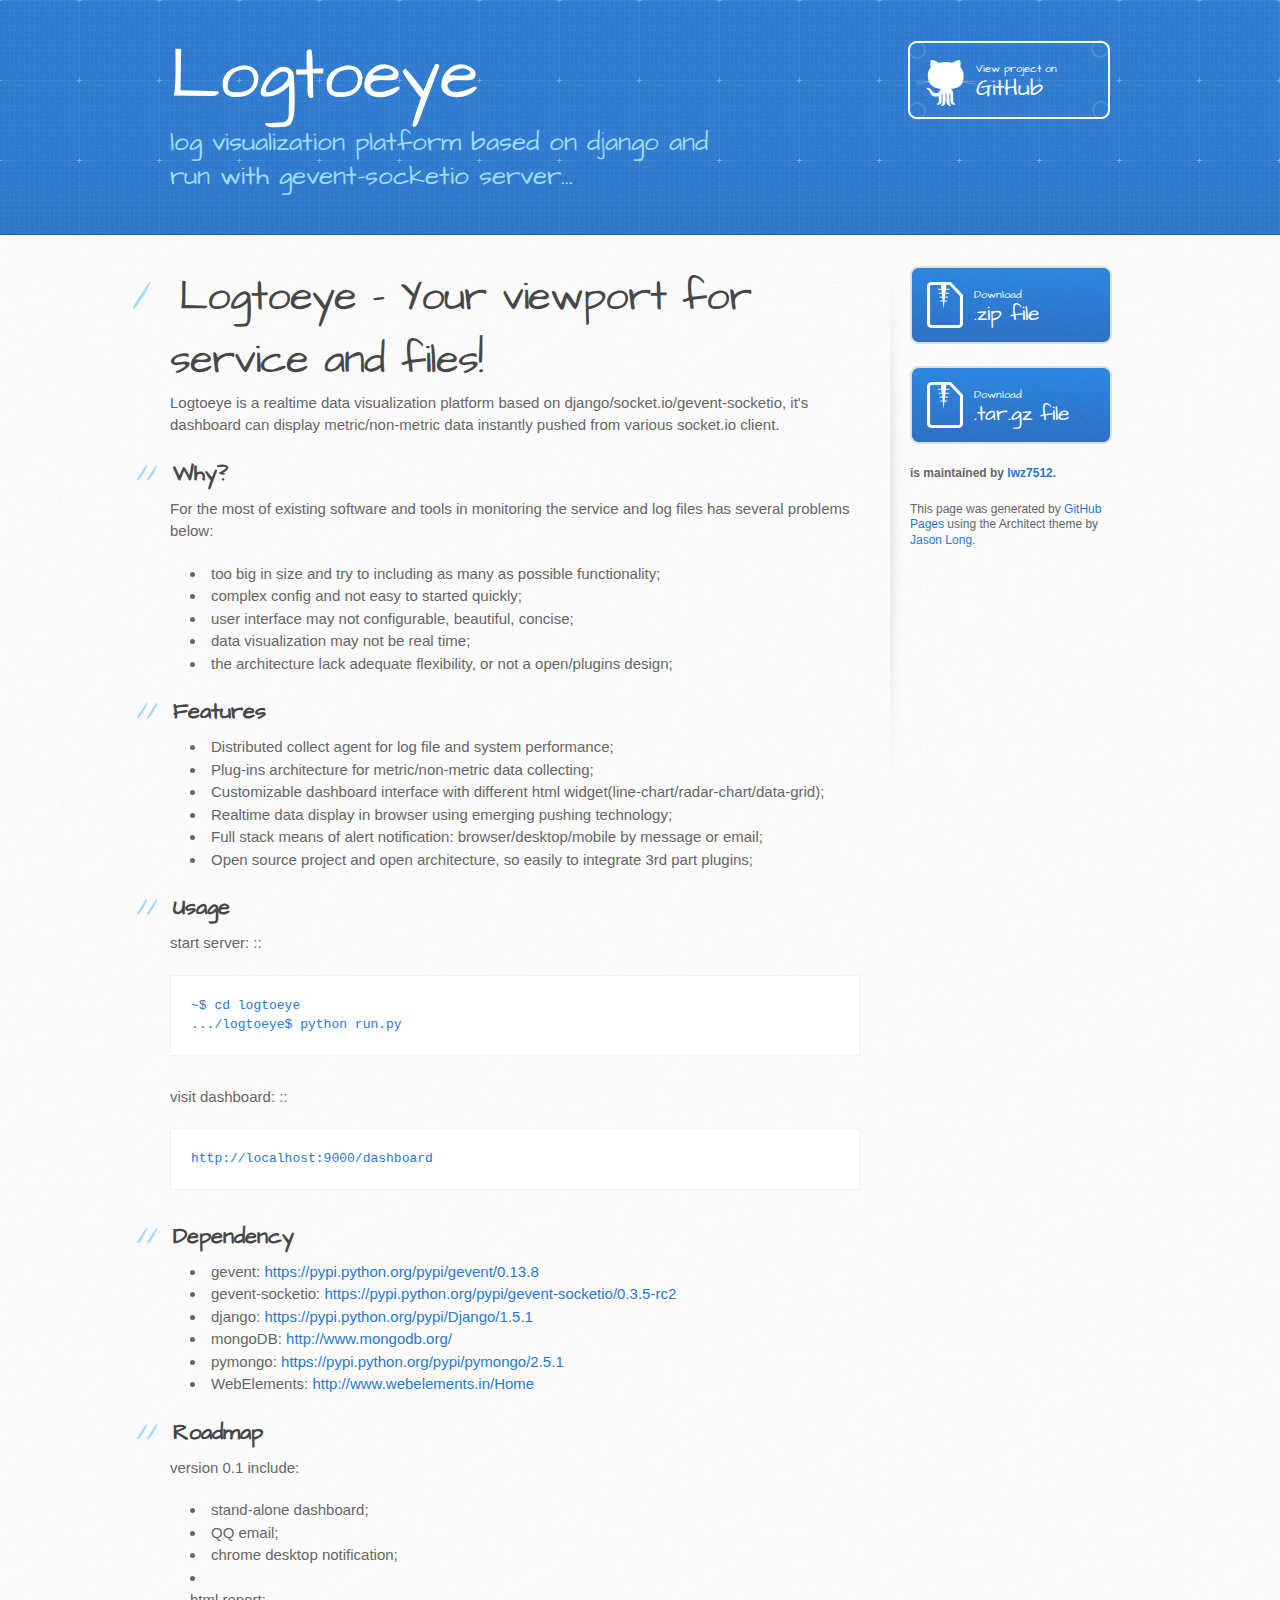
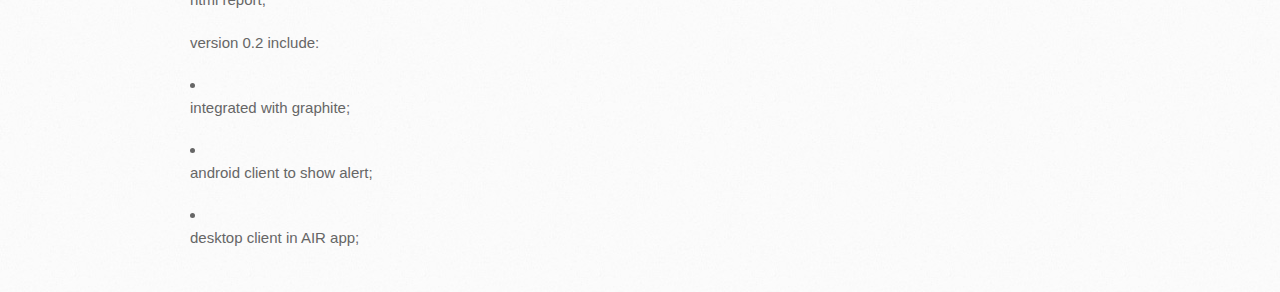
<file: index.html>
<!DOCTYPE html>
<html>
  <head>
    <meta charset='utf-8'>
    <meta http-equiv="X-UA-Compatible" content="chrome=1">
    <meta name="viewport" content="width=device-width, initial-scale=1, maximum-scale=1">
    <link href='https://fonts.googleapis.com/css?family=Architects+Daughter' rel='stylesheet' type='text/css'>
    <link rel="stylesheet" type="text/css" href="stylesheets/stylesheet.css" media="screen" />
    <link rel="stylesheet" type="text/css" href="stylesheets/pygment_trac.css" media="screen" />
    <link rel="stylesheet" type="text/css" href="stylesheets/print.css" media="print" />

    <!--[if lt IE 9]>
    <script src="//html5shiv.googlecode.com/svn/trunk/html5.js"></script>
    <![endif]-->

    <title>Logtoeye by lwz7512</title>
  </head>

  <body>
    <header>
      <div class="inner">
        <h1>Logtoeye</h1>
        <h2>log visualization platform based on django and run with gevent-socketio server...</h2>
        <a href="https://github.com/lwz7512/logtoeye" class="button"><small>View project on</small>GitHub</a>
      </div>
    </header>

    <div id="content-wrapper">
      <div class="inner clearfix">
        <section id="main-content">
          <h1>
<a name="logtoeye---your-viewport-for-service-and-files" class="anchor" href="#logtoeye---your-viewport-for-service-and-files"><span class="octicon octicon-link"></span></a>Logtoeye - Your viewport for service and files!</h1>

<p>Logtoeye is a realtime data visualization platform based on django/socket.io/gevent-socketio,
 it's dashboard can display metric/non-metric data instantly pushed from various socket.io client.</p>

<h2>
<a name="why" class="anchor" href="#why"><span class="octicon octicon-link"></span></a>Why?</h2>

<p>For the most of existing software and tools in monitoring the service and log files has several problems below:</p>

<ul>
<li>too big in size and try to including as many as possible functionality;</li>
<li>complex config and not easy to started quickly;</li>
<li>user interface may not configurable, beautiful, concise;</li>
<li>data visualization may not be real time;</li>
<li>the architecture lack adequate flexibility, or not a open/plugins design;</li>
</ul><h2>
<a name="features" class="anchor" href="#features"><span class="octicon octicon-link"></span></a>Features</h2>

<ul>
<li>Distributed collect agent for log file and system performance;</li>
<li>Plug-ins architecture for metric/non-metric data collecting;</li>
<li>Customizable dashboard interface with different html widget(line-chart/radar-chart/data-grid);</li>
<li>Realtime data display in browser using emerging pushing technology;</li>
<li>Full stack means of alert notification: browser/desktop/mobile by message or email;</li>
<li>Open source project and open architecture, so easily to integrate 3rd part plugins;</li>
</ul><h2>
<a name="usage" class="anchor" href="#usage"><span class="octicon octicon-link"></span></a>Usage</h2>

<p>start server: ::</p>

<pre><code>~$ cd logtoeye
.../logtoeye$ python run.py
</code></pre>

<p>visit dashboard: ::</p>

<pre><code>http://localhost:9000/dashboard
</code></pre>

<h2>
<a name="dependency" class="anchor" href="#dependency"><span class="octicon octicon-link"></span></a>Dependency</h2>

<ul>
<li>gevent: <a href="https://pypi.python.org/pypi/gevent/0.13.8">https://pypi.python.org/pypi/gevent/0.13.8</a>
</li>
<li>gevent-socketio: <a href="https://pypi.python.org/pypi/gevent-socketio/0.3.5-rc2">https://pypi.python.org/pypi/gevent-socketio/0.3.5-rc2</a>
</li>
<li>django: <a href="https://pypi.python.org/pypi/Django/1.5.1">https://pypi.python.org/pypi/Django/1.5.1</a>
</li>
<li>mongoDB: <a href="http://www.mongodb.org/">http://www.mongodb.org/</a>
</li>
<li>pymongo: <a href="https://pypi.python.org/pypi/pymongo/2.5.1">https://pypi.python.org/pypi/pymongo/2.5.1</a>
</li>
<li>WebElements: <a href="http://www.webelements.in/Home">http://www.webelements.in/Home</a>
</li>
</ul><h2>
<a name="roadmap" class="anchor" href="#roadmap"><span class="octicon octicon-link"></span></a>Roadmap</h2>

<p>version 0.1 include:</p>

<ul>
<li>stand-alone dashboard;</li>
<li>QQ email;</li>
<li>chrome desktop notification;</li>
<li>
<p>html report;</p>

<p>version 0.2 include:</p>
</li>
<li><p>integrated with graphite;</p></li>
<li><p>android client to show alert;</p></li>
<li><p>desktop client in AIR app;</p></li>
</ul>
        </section>

        <aside id="sidebar">
          <a href="https://github.com/lwz7512/logtoeye/zipball/master" class="button">
            <small>Download</small>
            .zip file
          </a>
          <a href="https://github.com/lwz7512/logtoeye/tarball/master" class="button">
            <small>Download</small>
            .tar.gz file
          </a>

          <p class="repo-owner"><a href="https://github.com/lwz7512/logtoeye"></a> is maintained by <a href="https://github.com/lwz7512">lwz7512</a>.</p>

          <p>This page was generated by <a href="pages.github.com">GitHub Pages</a> using the Architect theme by <a href="http://twitter.com/jasonlong">Jason Long</a>.</p>
        </aside>
      </div>
    </div>

  
  </body>
</html>
</file>
<file: stylesheets/pygment_trac.css>
.highlight  { background: #ffffff; }
.highlight .c { color: #999988; font-style: italic } /* Comment */
.highlight .err { color: #a61717; background-color: #e3d2d2 } /* Error */
.highlight .k { font-weight: bold } /* Keyword */
.highlight .o { font-weight: bold } /* Operator */
.highlight .cm { color: #999988; font-style: italic } /* Comment.Multiline */
.highlight .cp { color: #999999; font-weight: bold } /* Comment.Preproc */
.highlight .c1 { color: #999988; font-style: italic } /* Comment.Single */
.highlight .cs { color: #999999; font-weight: bold; font-style: italic } /* Comment.Special */
.highlight .gd { color: #000000; background-color: #ffdddd } /* Generic.Deleted */
.highlight .gd .x { color: #000000; background-color: #ffaaaa } /* Generic.Deleted.Specific */
.highlight .ge { font-style: italic } /* Generic.Emph */
.highlight .gr { color: #aa0000 } /* Generic.Error */
.highlight .gh { color: #999999 } /* Generic.Heading */
.highlight .gi { color: #000000; background-color: #ddffdd } /* Generic.Inserted */
.highlight .gi .x { color: #000000; background-color: #aaffaa } /* Generic.Inserted.Specific */
.highlight .go { color: #888888 } /* Generic.Output */
.highlight .gp { color: #555555 } /* Generic.Prompt */
.highlight .gs { font-weight: bold } /* Generic.Strong */
.highlight .gu { color: #800080; font-weight: bold; } /* Generic.Subheading */
.highlight .gt { color: #aa0000 } /* Generic.Traceback */
.highlight .kc { font-weight: bold } /* Keyword.Constant */
.highlight .kd { font-weight: bold } /* Keyword.Declaration */
.highlight .kn { font-weight: bold } /* Keyword.Namespace */
.highlight .kp { font-weight: bold } /* Keyword.Pseudo */
.highlight .kr { font-weight: bold } /* Keyword.Reserved */
.highlight .kt { color: #445588; font-weight: bold } /* Keyword.Type */
.highlight .m { color: #009999 } /* Literal.Number */
.highlight .s { color: #d14 } /* Literal.String */
.highlight .na { color: #008080 } /* Name.Attribute */
.highlight .nb { color: #0086B3 } /* Name.Builtin */
.highlight .nc { color: #445588; font-weight: bold } /* Name.Class */
.highlight .no { color: #008080 } /* Name.Constant */
.highlight .ni { color: #800080 } /* Name.Entity */
.highlight .ne { color: #990000; font-weight: bold } /* Name.Exception */
.highlight .nf { color: #990000; font-weight: bold } /* Name.Function */
.highlight .nn { color: #555555 } /* Name.Namespace */
.highlight .nt { color: #000080 } /* Name.Tag */
.highlight .nv { color: #008080 } /* Name.Variable */
.highlight .ow { font-weight: bold } /* Operator.Word */
.highlight .w { color: #bbbbbb } /* Text.Whitespace */
.highlight .mf { color: #009999 } /* Literal.Number.Float */
.highlight .mh { color: #009999 } /* Literal.Number.Hex */
.highlight .mi { color: #009999 } /* Literal.Number.Integer */
.highlight .mo { color: #009999 } /* Literal.Number.Oct */
.highlight .sb { color: #d14 } /* Literal.String.Backtick */
.highlight .sc { color: #d14 } /* Literal.String.Char */
.highlight .sd { color: #d14 } /* Literal.String.Doc */
.highlight .s2 { color: #d14 } /* Literal.String.Double */
.highlight .se { color: #d14 } /* Literal.String.Escape */
.highlight .sh { color: #d14 } /* Literal.String.Heredoc */
.highlight .si { color: #d14 } /* Literal.String.Interpol */
.highlight .sx { color: #d14 } /* Literal.String.Other */
.highlight .sr { color: #009926 } /* Literal.String.Regex */
.highlight .s1 { color: #d14 } /* Literal.String.Single */
.highlight .ss { color: #990073 } /* Literal.String.Symbol */
.highlight .bp { color: #999999 } /* Name.Builtin.Pseudo */
.highlight .vc { color: #008080 } /* Name.Variable.Class */
.highlight .vg { color: #008080 } /* Name.Variable.Global */
.highlight .vi { color: #008080 } /* Name.Variable.Instance */
.highlight .il { color: #009999 } /* Literal.Number.Integer.Long */

.type-csharp .highlight .k { color: #0000FF }
.type-csharp .highlight .kt { color: #0000FF }
.type-csharp .highlight .nf { color: #000000; font-weight: normal }
.type-csharp .highlight .nc { color: #2B91AF }
.type-csharp .highlight .nn { color: #000000 }
.type-csharp .highlight .s { color: #A31515 }
.type-csharp .highlight .sc { color: #A31515 }
</file>
<file: stylesheets/print.css>
html, body, div, span, applet, object, iframe,
h1, h2, h3, h4, h5, h6, p, blockquote, pre,
a, abbr, acronym, address, big, cite, code,
del, dfn, em, img, ins, kbd, q, s, samp,
small, strike, strong, sub, sup, tt, var,
b, u, i, center,
dl, dt, dd, ol, ul, li,
fieldset, form, label, legend,
table, caption, tbody, tfoot, thead, tr, th, td,
article, aside, canvas, details, embed, 
figure, figcaption, footer, header, hgroup, 
menu, nav, output, ruby, section, summary,
time, mark, audio, video {
  margin: 0;
  padding: 0;
  border: 0;
  font-size: 100%;
  font: inherit;
  vertical-align: baseline;
}
/* HTML5 display-role reset for older browsers */
article, aside, details, figcaption, figure, 
footer, header, hgroup, menu, nav, section {
  display: block;
}
body {
  line-height: 1;
}
ol, ul {
  list-style: none;
}
blockquote, q {
  quotes: none;
}
blockquote:before, blockquote:after,
q:before, q:after {
  content: '';
  content: none;
}
table {
  border-collapse: collapse;
  border-spacing: 0;
}
body {
  font-size: 13px;
  line-height: 1.5; 
  font-family: 'Helvetica Neue', Helvetica, Arial, serif;
  color: #000;
}

a {
  color: #d5000d;
  font-weight: bold;
}

header {
  padding-top: 35px;
  padding-bottom: 10px;
}

header h1 {
  font-weight: bold;
  letter-spacing: -1px;
  font-size: 48px;
  color: #303030;
  line-height: 1.2;
}

header h2 {
  letter-spacing: -1px;
  font-size: 24px;
  color: #aaa;
  font-weight: normal;
  line-height: 1.3;
}
#downloads {
  display: none;
}
#main_content {
  padding-top: 20px;
}

code, pre {
  font-family: Monaco, "Bitstream Vera Sans Mono", "Lucida Console", Terminal;
  color: #222;
  margin-bottom: 30px;
  font-size: 12px;
}

code {
  padding: 0 3px;
}

pre {
  border: solid 1px #ddd;
  padding: 20px;
  overflow: auto;
}
pre code {
  padding: 0;
}

ul, ol, dl {
  margin-bottom: 20px;
}


/* COMMON STYLES */

table {
  width: 100%;
  border: 1px solid #ebebeb;
}

th {
  font-weight: 500;
}

td {
  border: 1px solid #ebebeb;
  text-align: center; 
  font-weight: 300;
}

form {
  background: #f2f2f2;
  padding: 20px;
  
}


/* GENERAL ELEMENT TYPE STYLES */

h1 {
  font-size: 2.8em;
} 

h2 {
  font-size: 22px;
  font-weight: bold;
  color: #303030;
  margin-bottom: 8px;
} 

h3 {
  color: #d5000d;
  font-size: 18px;
  font-weight: bold;
  margin-bottom: 8px;
} 
 
h4 {
  font-size: 16px;
  color: #303030;
  font-weight: bold;
} 

h5 {
  font-size: 1em;
  color: #303030;
} 

h6 {
  font-size: .8em;
  color: #303030;
} 

p {
  font-weight: 300;
  margin-bottom: 20px;
}
 
a {
  text-decoration: none;
}

p a {
  font-weight: 400;
}

blockquote {
  font-size: 1.6em;
  border-left: 10px solid #e9e9e9;
  margin-bottom: 20px;
  padding: 0 0 0 30px;
}

ul li {
  list-style: disc inside;
  padding-left: 20px;
}

ol li {
  list-style: decimal inside;
  padding-left: 3px;
}

dl dd {
  font-style: italic;
  font-weight: 100;
}

footer {
  margin-top: 40px;
  padding-top: 20px;
  padding-bottom: 30px;
  font-size: 13px;
  color: #aaa;
}

footer a {
  color: #666;
}

/* MISC */
.clearfix:after {
  clear: both;
  content: '.';
  display: block;
  visibility: hidden;
  height: 0;
}

.clearfix {display: inline-block;}
* html .clearfix {height: 1%;}
.clearfix {display: block;}
</file>
<file: stylesheets/stylesheet.css>
/* http://meyerweb.com/eric/tools/css/reset/ 
   v2.0 | 20110126
   License: none (public domain)
*/
html, body, div, span, applet, object, iframe,
h1, h2, h3, h4, h5, h6, p, blockquote, pre,
a, abbr, acronym, address, big, cite, code,
del, dfn, em, img, ins, kbd, q, s, samp,
small, strike, strong, sub, sup, tt, var,
b, u, i, center,
dl, dt, dd, ol, ul, li,
fieldset, form, label, legend,
table, caption, tbody, tfoot, thead, tr, th, td,
article, aside, canvas, details, embed, 
figure, figcaption, footer, header, hgroup, 
menu, nav, output, ruby, section, summary,
time, mark, audio, video {
	margin: 0;
	padding: 0;
	border: 0;
	font-size: 100%;
	font: inherit;
	vertical-align: baseline;
}
/* HTML5 display-role reset for older browsers */
article, aside, details, figcaption, figure, 
footer, header, hgroup, menu, nav, section {
	display: block;
}
body {
	line-height: 1;
}
ol, ul {
	list-style: none;
}
blockquote, q {
	quotes: none;
}
blockquote:before, blockquote:after,
q:before, q:after {
	content: '';
	content: none;
}
table {
	border-collapse: collapse;
	border-spacing: 0;
}

/* LAYOUT STYLES */
body {
  font-size: 15px;
  line-height: 1.5; 
  background: #fafafa url(../images/body-bg.jpg) 0 0 repeat;
  font-family: 'Helvetica Neue', Helvetica, Arial, serif;
  font-weight: 400;
  color: #666;
}

a {
  color: #2879d0;
}
a:hover {
  color: #2268b2;
}

header {
  padding-top: 40px;
  padding-bottom: 40px;
  font-family: 'Architects Daughter', 'Helvetica Neue', Helvetica, Arial, serif; 
  background: #2e7bcf url(../images/header-bg.jpg) 0 0 repeat-x;
  border-bottom: solid 1px #275da1;
}

header h1 {
  letter-spacing: -1px;
  font-size: 72px;
  color: #fff;
  line-height: 1;
  margin-bottom: 0.2em;
  width: 540px;
}

header h2 {
  font-size: 26px;
  color: #9ddcff;
  font-weight: normal;
  line-height: 1.3;
  width: 540px;
  letter-spacing: 0;
}

.inner {
  position: relative;
  width: 940px;
  margin: 0 auto;
}

#content-wrapper {
  border-top: solid 1px #fff;
  padding-top: 30px;
}

#main-content {
  width: 690px;
  float: left;
}

#main-content img {
  max-width: 100%;
}

aside#sidebar {
  width: 200px;
  padding-left: 20px;
  min-height: 504px;
  float: right;
  background: transparent url(../images/sidebar-bg.jpg) 0 0 no-repeat;
  font-size: 12px;
  line-height: 1.3;
}

aside#sidebar p.repo-owner,
aside#sidebar p.repo-owner a {
  font-weight: bold;
}

#downloads {
  margin-bottom: 40px;
}

a.button {
  width: 134px;
  height: 58px;
  line-height: 1.2;
  font-size: 23px;
  color: #fff;
  padding-left: 68px;
  padding-top: 22px;
  font-family: 'Architects Daughter', 'Helvetica Neue', Helvetica, Arial, serif; 
}
a.button small {
  display: block;
  font-size: 11px;
}
header a.button {
  position: absolute;
  right: 0;
  top: 0;
  background: transparent url(../images/github-button.png) 0 0 no-repeat;
}
aside a.button {
  width: 138px;
  padding-left: 64px;
  display: block;
  background: transparent url(../images/download-button.png) 0 0 no-repeat;
  margin-bottom: 20px;
  font-size: 21px;
}

code, pre {
  font-family: Monaco, "Bitstream Vera Sans Mono", "Lucida Console", Terminal, monospace;
  color: #222;
  margin-bottom: 30px;
  font-size: 13px;
}

code {
  background-color: #f2f8fc;
  border: solid 1px #dbe7f3;
  padding: 0 3px;
}

pre {
  padding: 20px;
  background: #fff;
  text-shadow: none;
  overflow: auto;
  border: solid 1px #f2f2f2;
}
pre code {
  color: #2879d0;
  background-color: #fff;
  border: none;
  padding: 0;
}

ul, ol, dl {
  margin-bottom: 20px;
}


/* COMMON STYLES */

hr {
  height: 1px;
  line-height: 1px;
  margin-top: 1em;
  padding-bottom: 1em;
  border: none;
  background: transparent url('../images/hr.png') 0 0 no-repeat;
}

table {
  width: 100%;
  border: 1px solid #ebebeb;
}

th {
  font-weight: 500;
}

td {
  border: 1px solid #ebebeb;
  text-align: center; 
  font-weight: 300;
}

form {
  background: #f2f2f2;
  padding: 20px;
  
}


/* GENERAL ELEMENT TYPE STYLES */

#main-content h1 {
  font-family: 'Architects Daughter', 'Helvetica Neue', Helvetica, Arial, serif; 
  font-size: 2.8em;
  letter-spacing: -1px;
  color: #474747;
} 

#main-content h1:before {
  content: "/";
  color: #9ddcff;
  padding-right: 0.3em;
  margin-left: -0.9em;
}

#main-content h2 {
  font-family: 'Architects Daughter', 'Helvetica Neue', Helvetica, Arial, serif; 
  font-size: 22px;
  font-weight: bold;
  margin-bottom: 8px;
  color: #474747;
} 
#main-content h2:before {
  content: "//";
  color: #9ddcff;
  padding-right: 0.3em;
  margin-left: -1.5em;
}

#main-content h3 {
  font-family: 'Architects Daughter', 'Helvetica Neue', Helvetica, Arial, serif; 
  font-size: 18px;
  font-weight: bold;
  margin-top: 24px;
  margin-bottom: 8px;
  color: #474747;
} 
 
#main-content h3:before {
  content: "///";
  color: #9ddcff;
  padding-right: 0.3em;
  margin-left: -2em;
}

#main-content h4 {
  font-family: 'Architects Daughter', 'Helvetica Neue', Helvetica, Arial, serif; 
  font-size: 15px;
  font-weight: bold;
  color: #474747;
} 

h4:before {
  content: "////";
  color: #9ddcff;
  padding-right: 0.3em;
  margin-left: -2.8em;
}

#main-content h5 {
  font-family: 'Architects Daughter', 'Helvetica Neue', Helvetica, Arial, serif; 
  font-size: 14px;
  color: #474747;
} 
h5:before {
  content: "/////";
  color: #9ddcff;
  padding-right: 0.3em;
  margin-left: -3.2em;
}

#main-content h6 {
  font-family: 'Architects Daughter', 'Helvetica Neue', Helvetica, Arial, serif; 
  font-size: .8em;
  color: #474747;
} 
h6:before {
  content: "//////";
  color: #9ddcff;
  padding-right: 0.3em;
  margin-left: -3.7em;
}

p {
  margin-bottom: 20px;
}
 
a {
  text-decoration: none;
}

p a {
  font-weight: 400;
}

blockquote {
  font-size: 1.6em;
  border-left: 10px solid #e9e9e9;
  margin-bottom: 20px;
  padding: 0 0 0 30px;
}

ul li {
  list-style: disc inside;
  padding-left: 20px;
}

ol li {
  list-style: decimal inside;
  padding-left: 3px;
}

dl dd {
  font-style: italic;
  font-weight: 100;
}

footer {
  background: transparent url('../images/hr.png') 0 0 no-repeat;
  margin-top: 40px;
  padding-top: 20px;
  padding-bottom: 30px;
  font-size: 13px;
  color: #aaa;
}

footer a {
  color: #666;
}
footer a:hover {
  color: #444;
}

/* MISC */
.clearfix:after {
  clear: both;
  content: '.';
  display: block;
  visibility: hidden;
  height: 0;
}

.clearfix {display: inline-block;}
* html .clearfix {height: 1%;}
.clearfix {display: block;}

/* #Media Queries
================================================== */

/* Smaller than standard 960 (devices and browsers) */
@media only screen and (max-width: 959px) {}

/* Tablet Portrait size to standard 960 (devices and browsers) */
@media only screen and (min-width: 768px) and (max-width: 959px) {
  .inner {
    width: 740px;
  }
  header h1, header h2 {
    width: 340px;
  }
  header h1 {
    font-size: 60px;
  }
  header h2 {
    font-size: 30px;
  }
  #main-content {
    width: 490px;
  }
  #main-content h1:before,
  #main-content h2:before,
  #main-content h3:before,
  #main-content h4:before,
  #main-content h5:before,
  #main-content h6:before {
    content: none;
    padding-right: 0;
    margin-left: 0;
  }
}

/* All Mobile Sizes (devices and browser) */
@media only screen and (max-width: 767px) {
  .inner {
    width: 93%;
  }
  header {
    padding: 20px 0;
  }
  header .inner {
    position: relative;
  }
  header h1, header h2 {
    width: 100%;
  }
  header h1 {
    font-size: 48px;
  }
  header h2 {
    font-size: 24px;
  }
  header a.button {
    background-image: none;
    width: auto;
    height: auto;
    display: inline-block;
    margin-top: 15px;
    padding: 5px 10px;
    position: relative;
    text-align: center;
    font-size: 13px;
    line-height: 1;
    background-color: #9ddcff;
    color: #2879d0;
    -moz-border-radius: 5px;
    -webkit-border-radius: 5px;                     
    border-radius: 5px;    
  }
  header a.button small {
    font-size: 13px;
    display: inline;
  }
  #main-content,
  aside#sidebar {
    float: none;
    width: 100% ! important;
  }
  aside#sidebar {
    background-image: none;
    margin-top: 20px;
    border-top: solid 1px #ddd;
    padding: 20px 0;
    min-height: 0;
  }
  aside#sidebar a.button {
    display: none;
  }
  #main-content h1:before,
  #main-content h2:before,
  #main-content h3:before,
  #main-content h4:before,
  #main-content h5:before,
  #main-content h6:before {
    content: none;
    padding-right: 0;
    margin-left: 0;
  }
}

/* Mobile Landscape Size to Tablet Portrait (devices and browsers) */
@media only screen and (min-width: 480px) and (max-width: 767px) {}

/* Mobile Portrait Size to Mobile Landscape Size (devices and browsers) */
@media only screen and (max-width: 479px) {}
</file>
